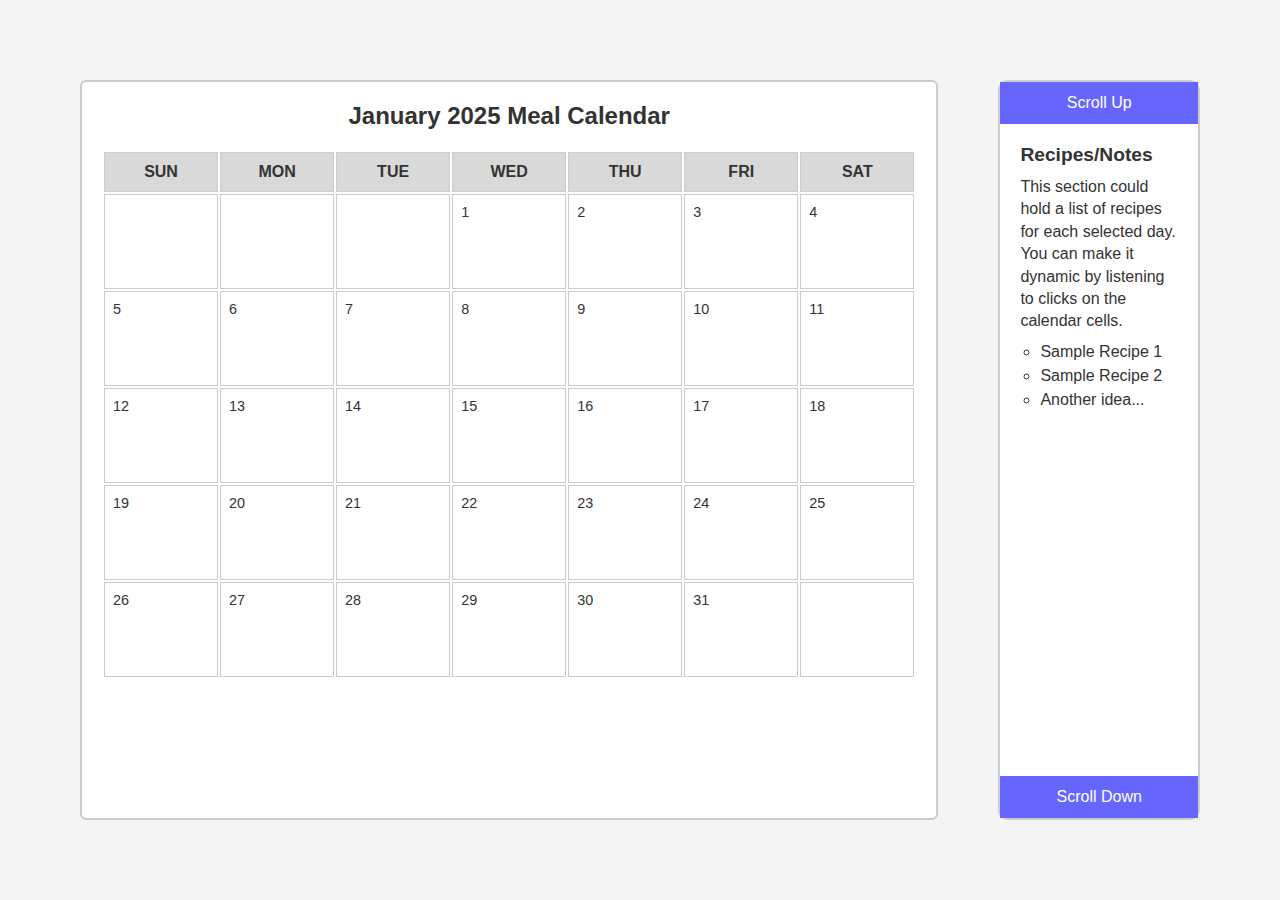
<file: calendar-page/index.html>
<!DOCTYPE html>
<html lang="en">
<head>
  <meta charset="UTF-8" />
  <title>January 2025 Meal Calendar</title>
  <link rel="stylesheet" href="style.css" />
</head>
<body>

  <div class="container">
    <!-- Left Section: The Calendar -->
    <div class="calendarPane">
      <h1>January 2025 Meal Calendar</h1>
      <table class="mealCalendar">
        <thead>
          <tr>
            <!-- Table headers for days of the week (Sun - Sat) -->
            <th>Sun</th>
            <th>Mon</th>
            <th>Tue</th>
            <th>Wed</th>
            <th>Thu</th>
            <th>Fri</th>
            <th>Sat</th>
          </tr>
        </thead>
        <tbody id="calendarBody">
          <!-- Filled by script.js -->
        </tbody>
      </table>
    </div>

    <!-- Right Section: Scrollable Container -->
    <div class="rightPane">
      <button class="scrollBtn" id="scrollUp">Scroll Up</button>
      <div class="scrollBox" id="scrollBox">
        <!-- You might put recipes, notes, etc., here or dynamically fill it via JS -->
        <h2>Recipes/Notes</h2>
        <p>
          This section could hold a list of recipes for each selected day.
          You can make it dynamic by listening to clicks on the calendar cells.
        </p>
        <ul id="notesList">
          <li>Sample Recipe 1</li>
          <li>Sample Recipe 2</li>
          <li>Another idea...</li>
        </ul>
      </div>
      <button class="scrollBtn" id="scrollDown">Scroll Down</button>
    </div>
  </div>

  <script src="script.js"></script>
</body>
</html>
</file>
<file: calendar-page/style.css>
/* 
  Basic reset:
  - Removes default browser margin/padding 
  - Applies box-sizing: border-box so width/height includes padding & borders
*/
* {
    margin: 0;
    padding: 0;
    box-sizing: border-box;
  }
  
  /* 
    Make sure the <html> and <body> elements each take up full width/height.
    This sets the stage for using 100% of the browser's viewport space.
  */
  html,
  body {
    width: 100%;
    height: 100%;
  }
  
  /* 
    Body styles:
    - Background color (light gray #f4f4f4)
    - Font: Segoe UI (or fallback Tahoma, Verdana, sans-serif)
    - Text color: #333 (dark gray)
    - Remove any default margin/padding to achieve full-screen layout
  */
  body {
    background: #f4f4f4;
    font-family: "Segoe UI", Tahoma, Geneva, Verdana, sans-serif;
    color: #333;
    margin: 0;
    padding: 0;
  }
  
  /* 
    .container:
    - Uses Flexbox to place two columns side by side
    - Occupies 100% width & full viewport height (100vh)
    - Adds 20px padding around edges for spacing
    - gap: 20px adds space between the calendar pane and right pane
  */
  .container {
    display: flex;
    flex-direction: row;
    width: 100%;
    height: 100vh;
    gap: 60px;
    padding: 80px;
    box-sizing: border-box;
  }
  
  /* 
    .calendarPane: 
    - This is the main calendar area on the left side
    - flex: 1 means it expands to take all remaining space (makes calendar wide)
    - background: white
    - border & border-radius: simple box styling
    - padding: 20px for internal spacing
    - overflow: auto allows it to scroll if the content overflows 
  */
  .calendarPane {
    background: #fff;
    flex: 1; 
    border: 2px solid #ccc;
    border-radius: 6px;
    padding: 20px;
    overflow: auto;
  }
  
  /* 
    .calendarPane h1: 
    - Center the title text
    - Add bottom margin for space
    - Increase font size
  */
  .calendarPane h1 {
    text-align: center;
    margin-bottom: 20px;
    font-size: 1.5rem;
  }
  
  /* 
    .mealCalendar:
    - A table for displaying the days of the month
    - width: 100% makes it expand to the full width of .calendarPane
    - border-collapse: collapse merges adjacent cell borders
    - table-layout: fixed ensures each column has the same width
  */
  .mealCalendar {
    width: 100%;
    /*border-collapse: collapse;*/
    table-layout: fixed;
  }
  
  /* 
    .mealCalendar thead th:
    - Styles the header row (days of the week)
    - Gray background, uppercase text
    - center-aligned, padded
    - border: 1px for a simple cell border
  */
  .mealCalendar thead th {
    background-color: #d9d9d9;
    text-transform: uppercase;
    font-weight: 600;
    text-align: center;
    padding: 10px;
    border: 1px solid #ccc;
  }
  
  /* 
    .mealCalendar tbody td:
    - Each day cell in the calendar
    - width: 14.285% => 100% / 7 columns
    - min-height: 120px => each cell is taller (bigger day blocks)
    - border: 1px solid #ccc for the cell borders
    - vertical-align: top => text starts at the top of the cell
    - padding: 8px => spacing inside each cell
    - position: relative => might be used for placing absolutely positioned elements (like events)
  */
  .mealCalendar tbody td {
    width: 14.285%;
    min-height: 160px;
    border: 1px solid #ccc;
    vertical-align: top;
    padding: 8px;
    position: relative;
  }
  
  /* 
    .dayNumber:
    - The little date label inside each calendar cell
    - Inline-block with a light gray (#eee) background
    - Adds some padding and rounded corners
    - margin-bottom: 8px for spacing below the date
  */
  .dayNumber {
    display: inline-block;
    /*background: #eee;*/
    /*padding: 4px 8px;*/
    border-radius: 4px;
    font-size: 0.9rem;
    margin-bottom: 60px;
  }
  
  /* 
    Hover effect on each table cell:
    - Slight background-color change (#fafafa)
    - cursor: pointer to indicate interactivity (clickable)
  */
  .mealCalendar tbody td:hover {
    background-color: #fafafaab;
    cursor: pointer;
  }
  
  /* 
    .rightPane:
    - The recipes/notes panel on the right side
    - flex: 0 0 18% => fixed at about 18% of the total width
    - max-width: 250px => won't exceed 250px in width even on large screens
    - Same styling approach as the left pane: border, background, rounding
    - display: flex & flex-direction: column => stack content vertically
    - justify-content: space-between => places "Scroll Up" at top and "Scroll Down" at bottom
  */
  .rightPane {
    background: #fff;
    flex: 0 0 18%;
    max-width: 250px;
    border: 2px solid #ccc;
    border-radius: 10px;
    display: flex;
    flex-direction: column;
    justify-content: space-between;
  }
  
  /* 
    .scrollBtn:
    - The "Scroll Up" and "Scroll Down" buttons
    - Background-color: blueish (#6666ff), white text
    - No border
    - Padding for a larger clickable area
    - Pointer cursor
  */
  .scrollBtn {
    background-color: #6666ff;
    color: #fff;
    border: none;
    padding: 12px;
    font-size: 1rem;
    cursor: pointer;
  }
  
  /* 
    .scrollBtn:hover:
    - Slightly darker background when hovering
  */
  .scrollBtn:hover {
    background-color: #5555e0;
  }
  
  /* 
    .scrollBox:
    - The scrollable content area in the right pane
    - flex: 1 => fill remaining vertical space between the two buttons
    - overflow-y: auto => becomes scrollable
    - padding: 20px => spacing around content
  */
  .scrollBox {
    flex: 1;
    overflow-y: auto;
    padding: 20px;
  }
  
  /* 
    .scrollBox h2:
    - Slightly larger heading font (1.2rem)
    - Margin-bottom for spacing 
  */
  .scrollBox h2 {
    margin-bottom: 10px;
    font-size: 1.2rem;
  }
  
  /* 
    .scrollBox p:
    - Basic paragraph styling with extra margin at the bottom
    - line-height: 1.4 for readability
  */
  .scrollBox p {
    margin-bottom: 10px;
    line-height: 1.4;
  }
  
  /* 
    #notesList:
    - Circle-style list (•) 
    - Indent list items by using margin-left
  */
  #notesList {
    list-style-type: circle;
    margin-left: 20px;
  }
  
  /* 
    #notesList li:
    - Adds a bit of vertical spacing between each list item
  */
  #notesList li {
    margin-bottom: 6px;
  }
</file>
